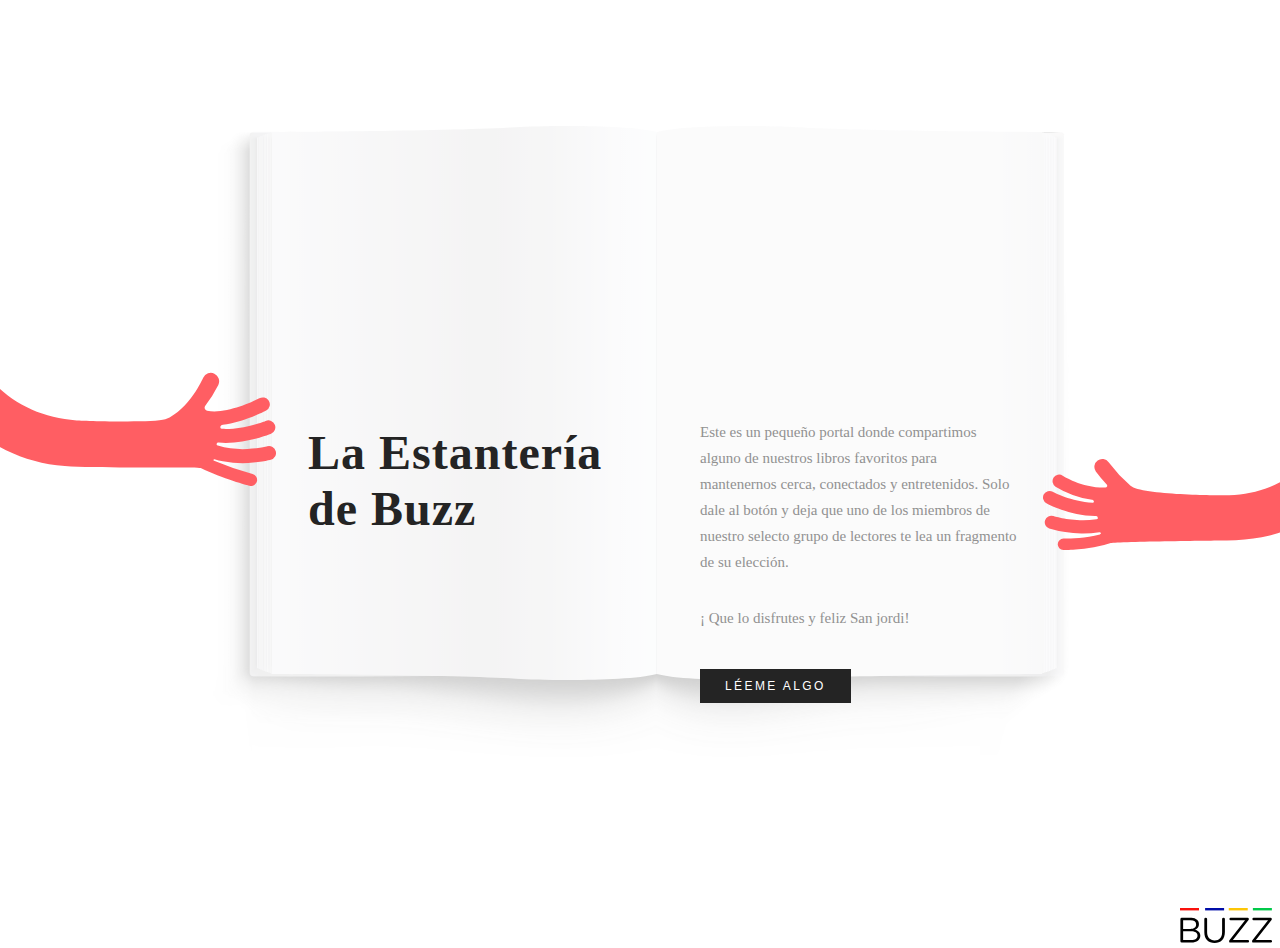
<file: index.html>
<!DOCTYPE html>
<html lang="es">
<head>
  <link type="text/css" rel="stylesheet" href="https://fonts.googleapis.com/css?family=Roboto:300,400,500,700|Google+Sans:400,500,700">
  <meta name="viewport" content="width=device-width, initial-scale=1.0">
  <link rel= "stylesheet" href= "css/main.css">
</head>
<body>
<div class="flex-container">
  <div class="left"> </div>
  <div class="center">
  <div class="inside-left"><h2>La Estanter&#237;a <br> de Buzz</h2></div>
    <div class="inside-right"><p>Este es un peque&ntilde;o portal donde compartimos alguno de nuestros libros favoritos para mantenernos cerca, conectados y entretenidos. Solo dale al bot&#xF3;n y deja que uno de los miembros de nuestro selecto grupo de lectores te lea un fragmento de su elecci&#xF3;n.</p> <p>&iexcl; Que lo disfrutes y feliz San jordi!</p>
      <a href="second.html">
        <button>L&Eacute;eme algo</button>
      </a>
    </div>
  </div>
  <div class="right"> </div>  
</div>

</body>
<footer> </footer>
</html>
</file>
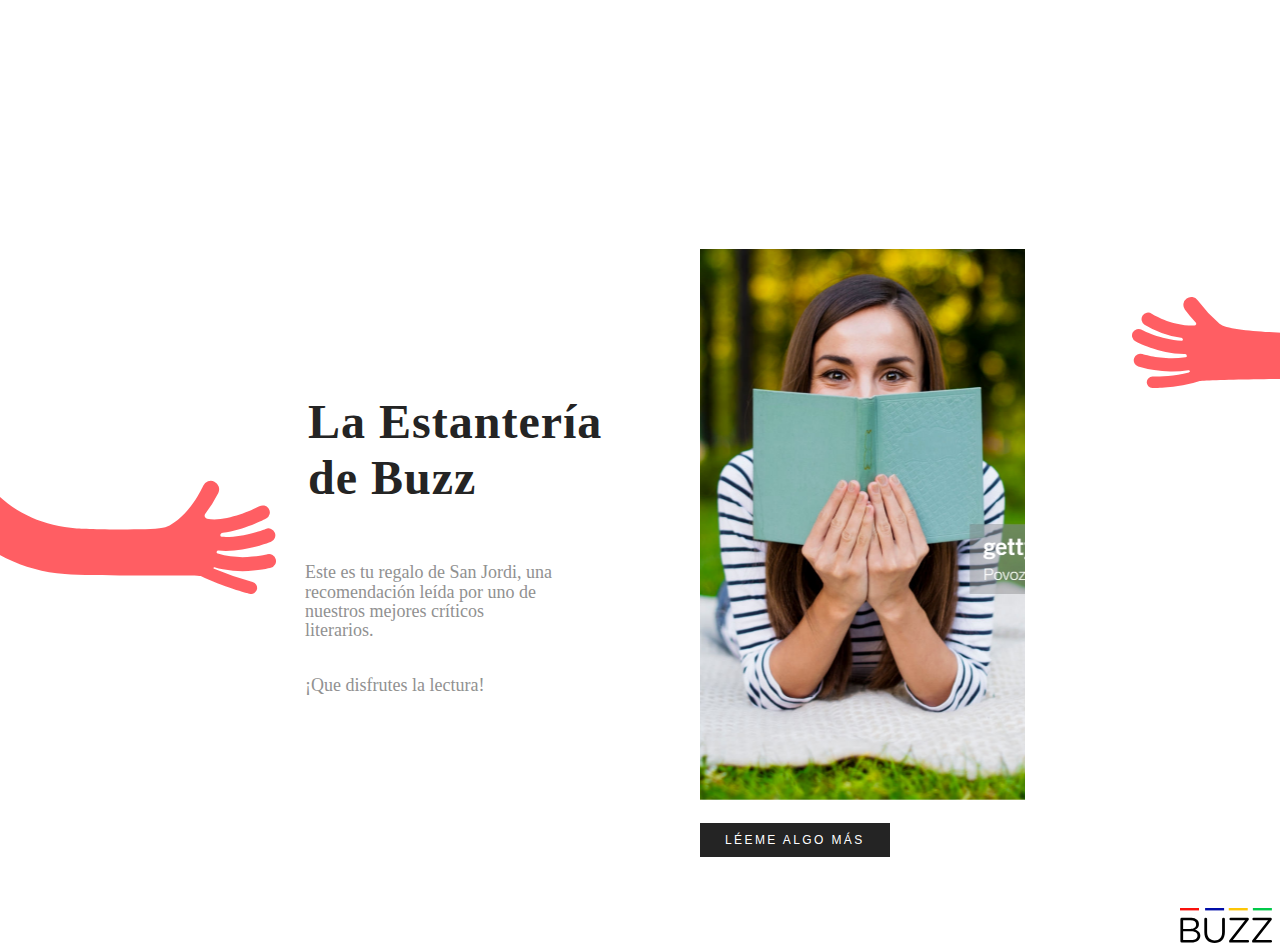
<file: second.html>
<!DOCTYPE html>
<html lang="es">
<head>
  <link type="text/css" rel="stylesheet" href="https://fonts.googleapis.com/css?family=Roboto:300,400,500,700|Google+Sans:400,500,700">
  <link rel= "stylesheet" href= "css/main.css">
</head>
<body>
<div class="flex-container">
  <div class="left second-left"> </div>
  <div class="center center-second">
  <div class="inside-left inside-left-second">
      <h2>La Estanter&#237;a de Buzz</h2>
      <p>Este es tu regalo de San Jordi, una recomendación leída por uno de nuestros mejores críticos literarios.</p> <p>¡Que disfrutes la lectura!</p>

  </div>
    <div class="inside-right inside-right-second">
        <div class="secondPage-image" ></div>
      <a href="second.html">
        <button>L&Eacute;eme algo m&aacute;s</button>
      </a>
    </div>
  </div>
  <div class="right second-right"> </div>  
</div>

</body>
<footer class="second-footer"> </footer>
</html>
</file>
<file: css/main.css>
body{
font-family: 'Google Sans', Robot;

}
.flex-container {
    display: flex;
    justify-content: center;
    background-color:white;
    align-items: center;
    align-content: center;
    height: 900px;


}

.flex-container>.center {
    background-image: url('../assets/Group6.png');
    width: 870px;
    margin: 10px;
    text-align: center;
    line-height: 75px;
    font-size: 30px;
    display: flex;
    height: 105%;
    background-attachment: fixed;
    background-position: center;
    background-repeat: no-repeat;

}

.flex-container>.left {
    width: 378px;
    height: 215px;
    position:fixed;
    background-repeat: no-repeat;
    background-position: left;
    left: -8%;
    background-image: url('../assets/Group16.svg');
    bottom:46%;

}

.flex-container>.right {
    width: 378px;
    position: fixed;
    height: 215px;
    align-items: center;
    justify-content: flex-start;
    background-image: url('../assets/Group15.svg');
    background-repeat: no-repeat;
    background-position: left;
    right: -11%;
    bottom:38%;
}

.inside-left {
    color: #242424;
    width: 350px;
    display: flex;
    text-align: center;
    height: 80%;
    justify-content: center;
    align-content: stretch;
    flex-flow: column;
    margin-top: 10%;
    
}

.inside-left>h2 {
    padding: 0 15px;
    text-align: left;
    display: flex;
    margin-left: 88px;
    margin-top: 29%;
    line-height: 56px;
    width: 312px;
    letter-spacing: 1px;
    font-size: 48px;
}

.inside-left > p {
	font-size: 18px;
    line-height:1.2rem;
    text-align: left;
}


.inside-right {
    background-color:transparent;
    color: white;
    width: auto;
    font-size: 19px;
    display: flex;
    align-items: flex-start;
    justify-content: center;
    padding: 0 5px;
    flex-direction: column;
    margin-top: 24%;
    margin-left: 140px;

}

.inside-right>p {
    text-align: center;
    line-height: 1rem;
    text-align: left;
    font-size: 15px;
    color: #919191;
    width: 317px;
    line-height: 26px;
}

.inside-right> a > button {
    background-color: #242424;
    color: white;
    text-transform: uppercase;
    width: auto;
    font-size: 12px;
    height: 34px;
    border-style: none;
    text-align: center;
    padding: 10px 25px;
    margin:0;
    letter-spacing:2.4px;

}
a {
    text-decoration: none;
    
}
a:visited {
    text-decoration: none;
  }

footer {
    background-image: url('../assets/buzz.svg');
    width: 92px;
    height: 40px;
    background-repeat: no-repeat;
    text-align: l;
    float: right;
}



  /*Second page*/
.second-left {
    bottom:34% !important;
}
.second-right {
    right: -18% !important;
    bottom: 56% !important;
}
.center-second {
 background-image:none !important; 
}
.inside-left > p {
    margin-left:100px;
    color:#919191;
    text-align:left;
}

.inside-left-second {
    margin-top:16%;
}

.secondPage-image {
    background-image: url('../assets/lady.png');
    background-position: center center;
    background-repeat: no-repeat;
    width:325px;
    background-position-y: bottom;
    height: 551px;
}





  @media screen and (max-width: 600px) {
    .left {
        left: -49% !important;
        bottom: 28% !important;
    }
    .inside-left{

    }

    .right {
        right: -54%!important;
        top: 9% !important;
        bottom: 0;
    }
    .inside-right {
        right: 38px;
        position:relative;
        bottom:200px;
        margin-top:0;
    }
    .flex-container>.center {
        background-size: auto;
        background-position: 98% 50%;
        display: inline-flex;
        flex-direction: column;
    }
    .center > h2 {
        margin-top: 82%;
        font-size:38px;
        margin-left:50%;
    }
    /*Second page*/
    .center-second {
        
    }
    .inside-left-second {
        margin:0;
        width: auto;
        height: 24%;

    }
    .inside-left-second > h2 {
        padding:0;
        margin:0;
        font-size:27px;
    }
    .inside-left-second > p {
        margin-left:0;
        font-size: 16px;
    }
    .inside-right-second {
        bottom: 114px;
        margin: 0;
        position: unset;
    }

    .second-left , .second-right {
        display:none;
    }
    .second-footer {
        position: relative;
        bottom: 124px;
        right: 140px;
    }
  }
</file>
